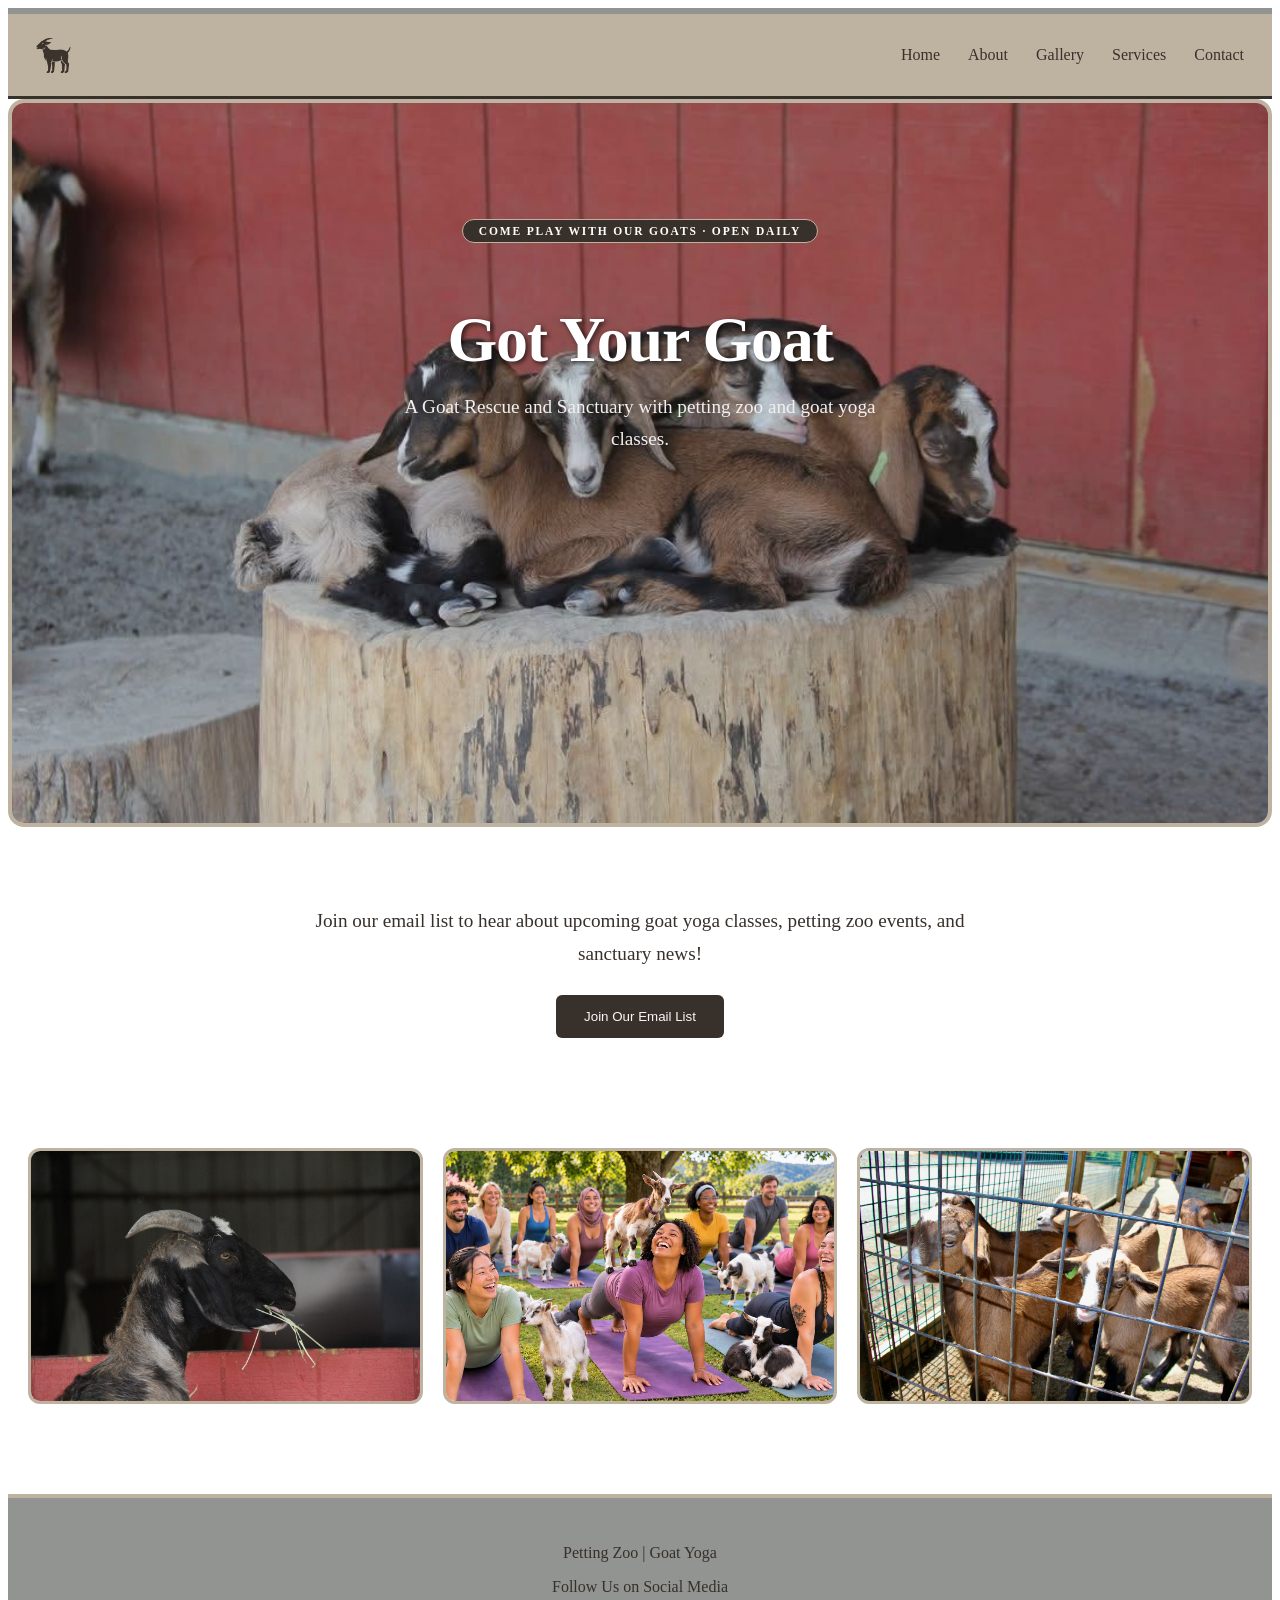
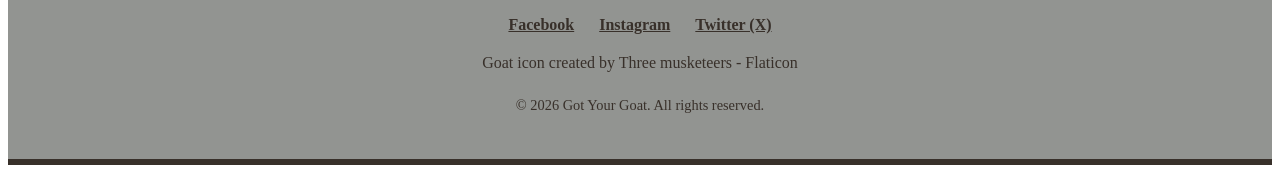
<file: index.html>
<!DOCTYPE html>
<html lang="en">
<head>
    <meta charset="UTF-8">
    <meta name="viewport" content="width=device-width, initial-scale=1.0">
    <title>Mary's Home page</title>
    <link rel="stylesheet" href="css/style.css"></head>
 
<body>
 
    <!--ChatGPT assistance with icon of goat from Flaticon attributed to creator Three musketeers-->
      <!--ChatGPT help with logo-->

<header>
    

<!--Navigation source Playground added flaticon instead of logo code-->

<!-- ChatGPT help with responsive hamburger navigation -->
<nav class="nav">

    <!-- Goat logo from Flaticon, created by Three musketeers -->
    <img src="images/ewe.png"
         alt="Goat Rescue Logo"
         class="logo">

    <!-- ChatGPT help with HTML and CSS hamburger menu -->
    <input type="checkbox" id="menu-toggle" class="menu-toggle">

    <label for="menu-toggle" class="hamburger">
        <span class="sr-only">Toggle navigation menu</span>
        ☰
    </label>

    <ul class="links">
        <li><a href="index.html">Home</a></li>
        <li><a href="about.html">About</a></li>
        <li><a href="gallery.html">Gallery</a></li>
        <li><a href="services.html">Services</a></li>
        <li><a href="contact.html">Contact</a></li>
    </ul>

</nav>


</header>




 <main>

 <!-- HTML Playground Centered Hero -->
    <!-- ChatGPT assistance with hero layout -->
<!--Removed original two buttons in code hero and moved to have one button below hero-->
<div class="hero-demo">
  <div class="hero-a">
    <div class="hero-a-content">
      <span class="hero-a-eyebrow">Come Play with our Goats · Open Daily</span>
      <h1>Got Your Goat</h1>
         <p>A Goat Rescue and Sanctuary with petting zoo and goat yoga classes. </p>

    </div>
  </div>
</div>

  <!--ChatGPT assistance with adding paragraph and CTA button below hero-->
    <!-- Call to Action Section -->

    <section class="cta-section">
        <p>
            Join our email list to hear about
            upcoming goat yoga classes,
            petting zoo events, and sanctuary news!
        </p>

        <button class="cta-button">
            Join Our Email List
        </button>
    </section>

 
<!--Card section from Playground Caption and reveal-->
<section>
<div class="reveal-grid">
  <div class="reveal">
    <img src="images/Eatingstraw.jpg" alt="Goat looking sideways while eating straw">
    <div class="reveal-cap">
      <div class="reveal-cat">Hungry goat</div>
      <div class="reveal-title">Come help feed our hungry goats.</div>
      

 </div>
  </div>
  <div class="reveal">
    <img src="images/goatyoga.jpg" alt="People smile while new friends at yoga goat class. ">
    <div class="reveal-cap">
      <div class="reveal-cat">Goat Yoga</div>
      <div class="reveal-title">Enjoy exercising while making new friends.</div>
    </div>
  </div>
  <div class="reveal">
    <img src="images/babygoats1.jpg" alt="A group of baby goats standing in pen.">
    <div class="reveal-cap">
      <div class="reveal-cat">Meet our babies.</div>
      <div class="reveal-title">Early spring is a great time to see our baby goats.</div>
    </div>
  </div>
</div>
</section>
  </main>



<!--ChatGPT help with footer and copyright-->
<footer>

    <p>Petting Zoo | Goat Yoga</p>

    <p>Follow Us on Social Media</p>

    <div class="social-links">
        <a href="https://www.facebook.com/">Facebook</a>
        <a href="https://www.instagram.com/">Instagram</a>
        <a href="https://x.com/">Twitter (X)</a>
    </div>

    <!-- Goat icon attribution -->
    <p>Goat icon created by Three musketeers - Flaticon</p>

    <!-- Copyright -->
    <p class="copyright">
        &copy; 2026 Got Your Goat. All rights reserved.
    </p>

</footer>

</body>
</html>
</file>
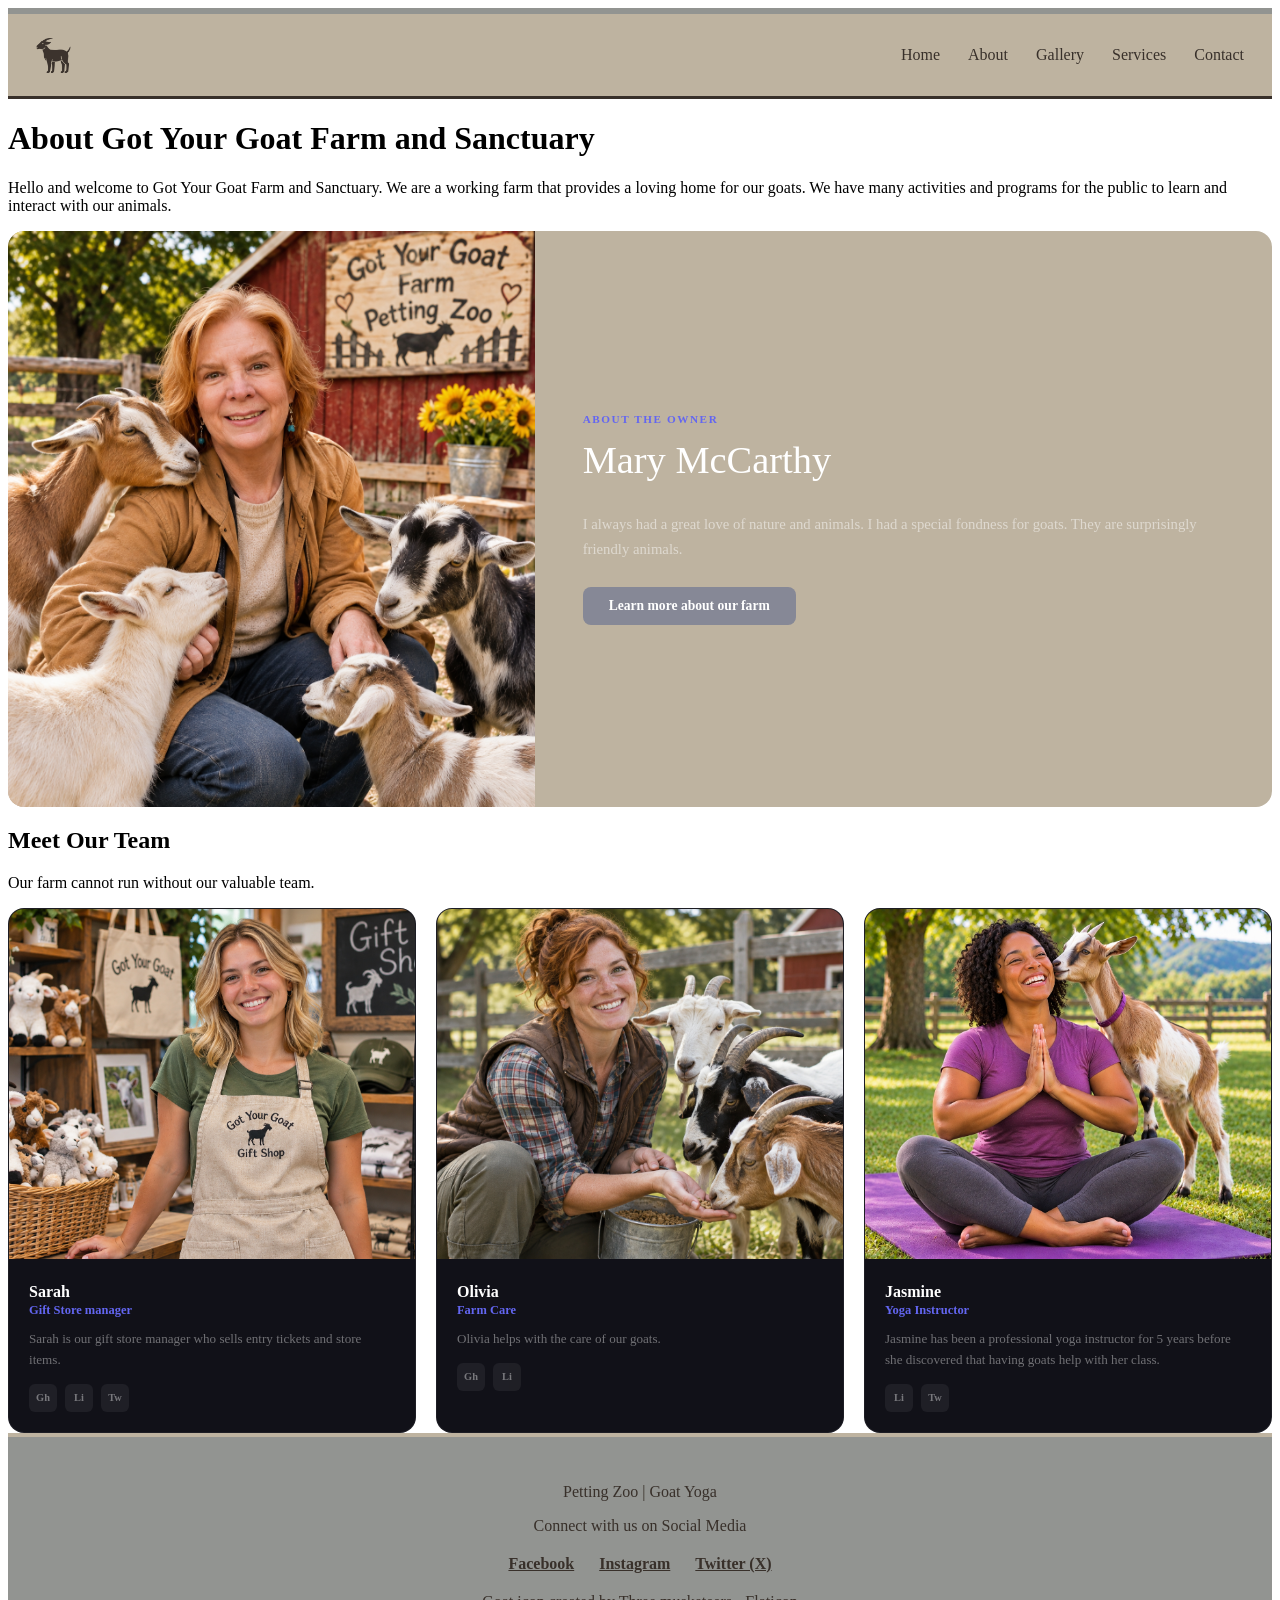
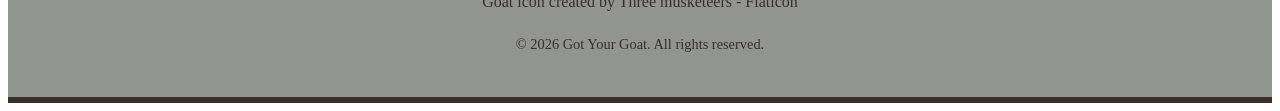
<file: about.html>
<!DOCTYPE html>
<html lang="en">
<head>
    <meta charset="UTF-8">
    <meta name="viewport" content="width=device-width, initial-scale=1.0">
    <title>Mary's Home page</title>
    <link rel="stylesheet" href="css/style.css"></head>
 
<body>
 
    <!--ChatGPT assistance with icon of goat from Flaticon attributed to creator Three musketeers-->
      <!--ChatGPT help with logo-->

<header>
    

<!--Navigation source Playground added flaticon instead of logo code-->

<!-- ChatGPT help with responsive hamburger navigation -->
<nav class="nav">

    <!-- Goat logo from Flaticon, created by Three musketeers -->
    <img src="images/ewe.png"
         alt="Goat Rescue Logo"
         class="logo">

    <!-- ChatGPT help with HTML and CSS hamburger menu -->
    <input type="checkbox" id="menu-toggle" class="menu-toggle">

    <label for="menu-toggle" class="hamburger">
        <span class="sr-only">Toggle navigation menu</span>
        ☰
    </label>

    <ul class="links">
        <li><a href="index.html">Home</a></li>
        <li><a href="about.html">About</a></li>
        <li><a href="gallery.html">Gallery</a></li>
        <li><a href="services.html">Services</a></li>
        <li><a href="contact.html">Contact</a></li>
    </ul>

</nav>


</header>


<main>

<h1>About Got Your Goat Farm and Sanctuary</h1>
<p>Hello and welcome to Got Your Goat Farm and Sanctuary. We are a working farm that provides a loving home 
  for our goats. We have many activities and programs for the public to learn and interact with our animals.
</p>

<section> 
<!--About Me code from HTML Playground-->
<div class="intro-b">
  <!-- YOUR IMAGE: Replace with your own portrait photo -->
   <!--Image of me and goats created by ChatGPT prompts-->
  <img class="intro-b-img" src="images/mary.jpg" alt="portrait of Mary with goats">
  <div class="intro-b-text">
    <span class="intro-b-eyebrow">About the owner</span>
    <div class="intro-b-name">Mary McCarthy</div>
    <p class="intro-b-bio">I always had a great love of nature and animals. I had a special fondness for goats. They are surprisingly friendly animals.</p>
    <a href="#" class="intro-b-btn">Learn more about our farm</a>
  </div>
</div>

</section>


<h2>Meet Our Team</h2>
<p>Our farm cannot run without our valuable team.</p>

<!--ChatGPT assistance with cards-->
<section>
<!--Staff images created with ChatGPT prompts-->
<!--Card code from HTML Playground-->
<div class="team-grid">
  <div class="team-card">
    <img class="team-card-img" src="images/sarah.jpg" alt="team member">
    <div class="team-card-body">
      <div class="team-card-name">Sarah</div>
      <div class="team-card-role">Gift Store manager</div>
      <div class="team-card-bio">Sarah is our gift store manager who sells entry tickets and store items.</div>
      <div class="team-card-social">
        <a href="#">Gh</a>
        <a href="#">Li</a>
        <a href="#">Tw</a>
      </div>
    </div>
  </div>
  <div class="team-card">
    <img class="team-card-img" src="images/olivia.jpg" alt="team member">
    <div class="team-card-body">
      <div class="team-card-name">Olivia</div>
      <div class="team-card-role">Farm Care</div>
      <div class="team-card-bio">Olivia helps with the care of our goats.</div>
      <div class="team-card-social">
        <a href="#">Gh</a>
        <a href="#">Li</a>
      </div>
    </div>
  </div>
  <div class="team-card">
    <img class="team-card-img" src="images/jasmine.jpg" alt="team member">
    <div class="team-card-body">
      <div class="team-card-name">Jasmine</div>
      <div class="team-card-role">Yoga Instructor</div>
      <div class="team-card-bio">Jasmine has been a professional yoga instructor for 5 years before she discovered
        that having goats help with her class. 
      </div>
      <div class="team-card-social">
        <a href="#">Li</a>
        <a href="#">Tw</a>
      </div>
    </div>
  </div>
</div>



</section>
</main>
<!--Footer shared with about page-->
<!--ChatGPT help with footer and copyright-->
<footer>

    <p>Petting Zoo | Goat Yoga</p>

    <p>Connect with us on Social Media</p>

    <div class="social-links">
        <a href="https://www.facebook.com/">Facebook</a>
        <a href="https://www.instagram.com/">Instagram</a>
        <a href="https://x.com/">Twitter (X)</a>
    </div>

    <!-- Goat icon attribution -->
    <p>Goat icon created by Three musketeers - Flaticon</p>

    <!-- Copyright -->
    <p class="copyright">
        &copy; 2026 Got Your Goat. All rights reserved.
    </p>

</footer>


<!-- ChatGPT assistance: Links external JavaScript file -->
<script src="js/script.js"></script>



</body>
</html>
</file>
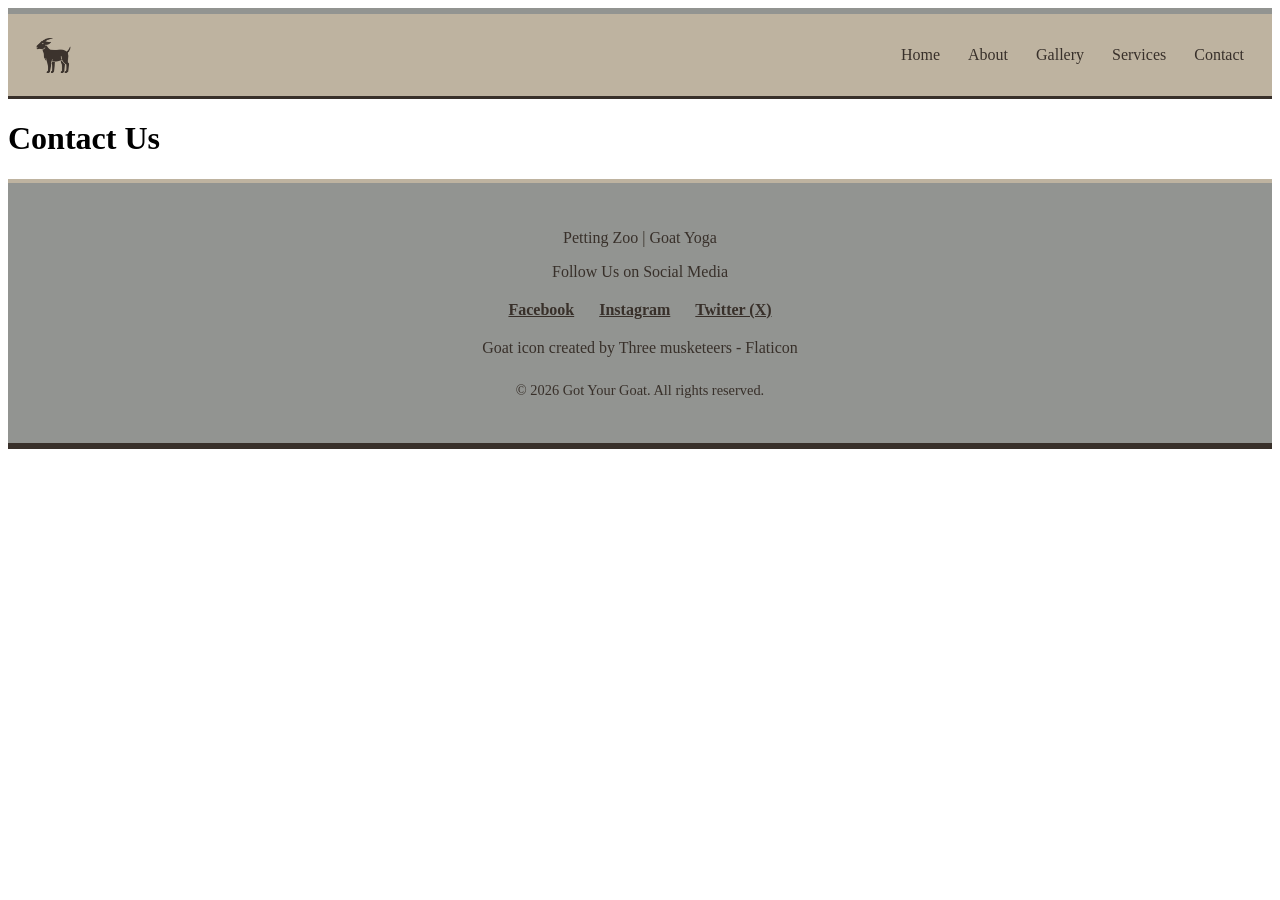
<file: contact.html>
<!DOCTYPE html>
<html lang="en">
<head>
    <meta charset="UTF-8">
    <meta name="viewport" content="width=device-width, initial-scale=1.0">
    <title>Mary's Home page</title>
    <link rel="stylesheet" href="css/style.css"></head>
 
<body>
 
    <!--ChatGPT assistance with icon of goat from Flaticon attributed to creator Three musketeers-->
      <!--ChatGPT help with logo-->

<header>
    

<!--Navigation source Playground added flaticon instead of logo code-->

<!-- ChatGPT help with responsive hamburger navigation -->
<nav class="nav">

    <!-- Goat logo from Flaticon, created by Three musketeers -->
    <img src="images/ewe.png"
         alt="Goat Rescue Logo"
         class="logo">

    <!-- ChatGPT help with HTML and CSS hamburger menu -->
    <input type="checkbox" id="menu-toggle" class="menu-toggle">

    <label for="menu-toggle" class="hamburger">
        <span class="sr-only">Toggle navigation menu</span>
        ☰
    </label>

    <ul class="links">
        <li><a href="index.html">Home</a></li>
        <li><a href="about.html">About</a></li>
        <li><a href="gallery.html">Gallery</a></li>
        <li><a href="services.html">Services</a></li>
        <li><a href="contact.html">Contact</a></li>
    </ul>

</nav>


</header>



<main>
    <!-- Main heading identifies the purpose of this page -->
    <h1>Contact Us</h1>
</main>


    




<!--ChatGPT help with footer and copyright-->
<footer>

    <p>Petting Zoo | Goat Yoga</p>

    <p>Follow Us on Social Media</p>

    <div class="social-links">
        <a href="https://www.facebook.com/">Facebook</a>
        <a href="https://www.instagram.com/">Instagram</a>
        <a href="https://x.com/">Twitter (X)</a>
    </div>

    <!-- Goat icon attribution -->
    <p>Goat icon created by Three musketeers - Flaticon</p>

    <!-- Copyright -->
    <p class="copyright">
        &copy; 2026 Got Your Goat. All rights reserved.
    </p>

</footer>

<!-- ChatGPT assistance: Links external JavaScript file to Contact page -->
<script src="js/script.js"></script>

</body>
</html>
</file>
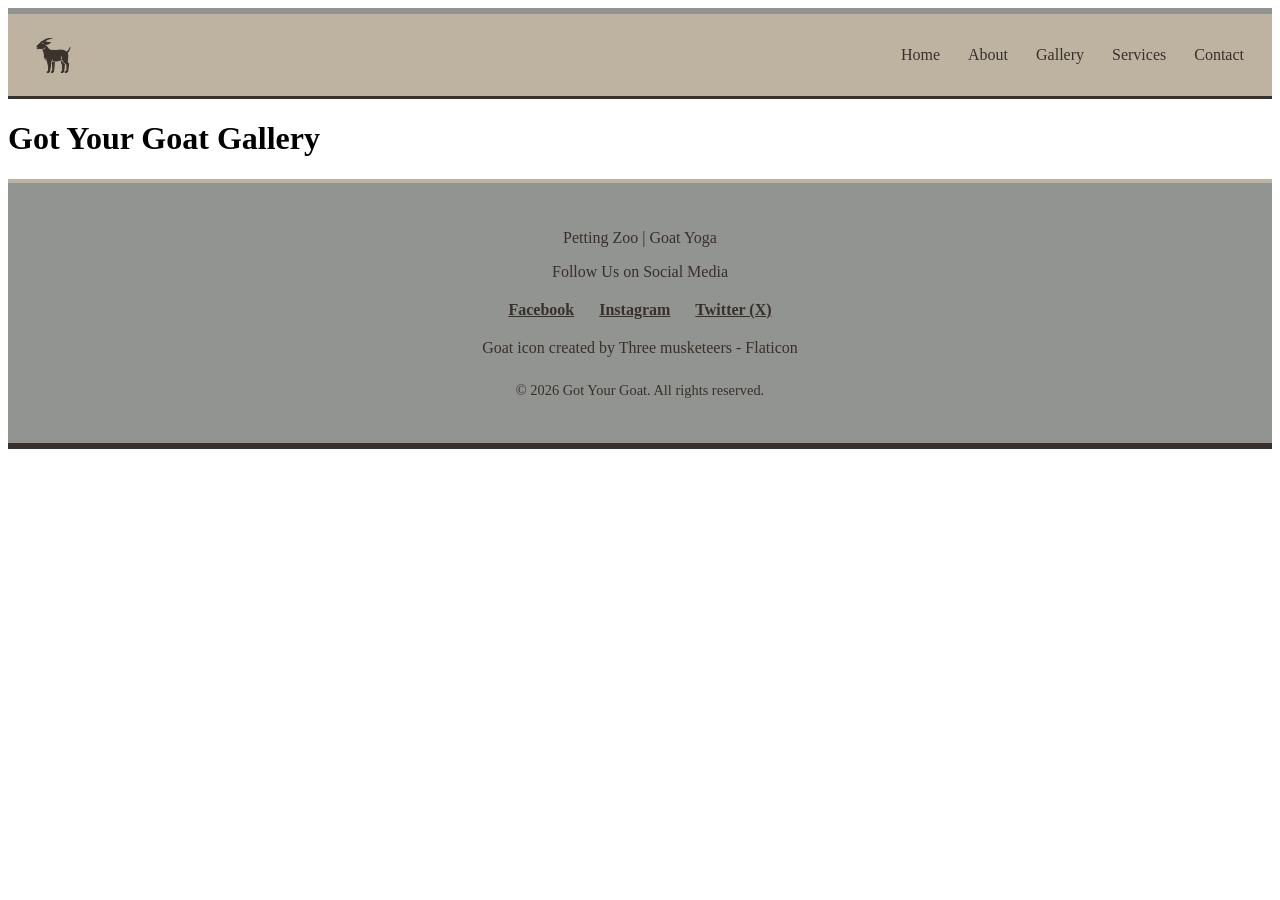
<file: gallery.html>
<!DOCTYPE html>
<html lang="en">
<head>
    <meta charset="UTF-8">
    <meta name="viewport" content="width=device-width, initial-scale=1.0">
    <title>Mary's Gallery page</title>
    <link rel="stylesheet" href="css/style.css"></head>
 
<body>
 
    <!--ChatGPT assistance with icon of goat from Flaticon attributed to creator Three musketeers-->
      <!--ChatGPT help with logo-->

<header>
    

<!--Navigation source Playground added flaticon instead of logo code-->

<!-- ChatGPT help with responsive hamburger navigation -->
<nav class="nav">

    <!-- Goat logo from Flaticon, created by Three musketeers -->
    <img src="images/ewe.png"
         alt="Goat Rescue Logo"
         class="logo">

    <!-- ChatGPT help with HTML and CSS hamburger menu -->
    <input type="checkbox" id="menu-toggle" class="menu-toggle">

    <label for="menu-toggle" class="hamburger">
        <span class="sr-only">Toggle navigation menu</span>
        ☰
    </label>

    <ul class="links">
        <li><a href="index.html">Home</a></li>
        <li><a href="about.html">About</a></li>
        <li><a href="gallery.html">Gallery</a></li>
        <li><a href="services.html">Services</a></li>
        <li><a href="contact.html">Contact</a></li>
    </ul>

</nav>


</header>



<main>
    <!-- Main heading identifies the purpose of this page -->
    <h1>Got Your Goat Gallery</h1>
</main>


    




<!--ChatGPT help with footer and copyright-->
<footer>

    <p>Petting Zoo | Goat Yoga</p>

    <p>Follow Us on Social Media</p>

    <div class="social-links">
        <a href="https://www.facebook.com/">Facebook</a>
        <a href="https://www.instagram.com/">Instagram</a>
        <a href="https://x.com/">Twitter (X)</a>
    </div>

    <!-- Goat icon attribution -->
    <p>Goat icon created by Three musketeers - Flaticon</p>

    <!-- Copyright -->
    <p class="copyright">
        &copy; 2026 Got Your Goat. All rights reserved.
    </p>

</footer>

<!-- ChatGPT assistance: Links external JavaScript file to Gallery page -->
<script src="js/script.js"></script>

</body>
</html>
</file>
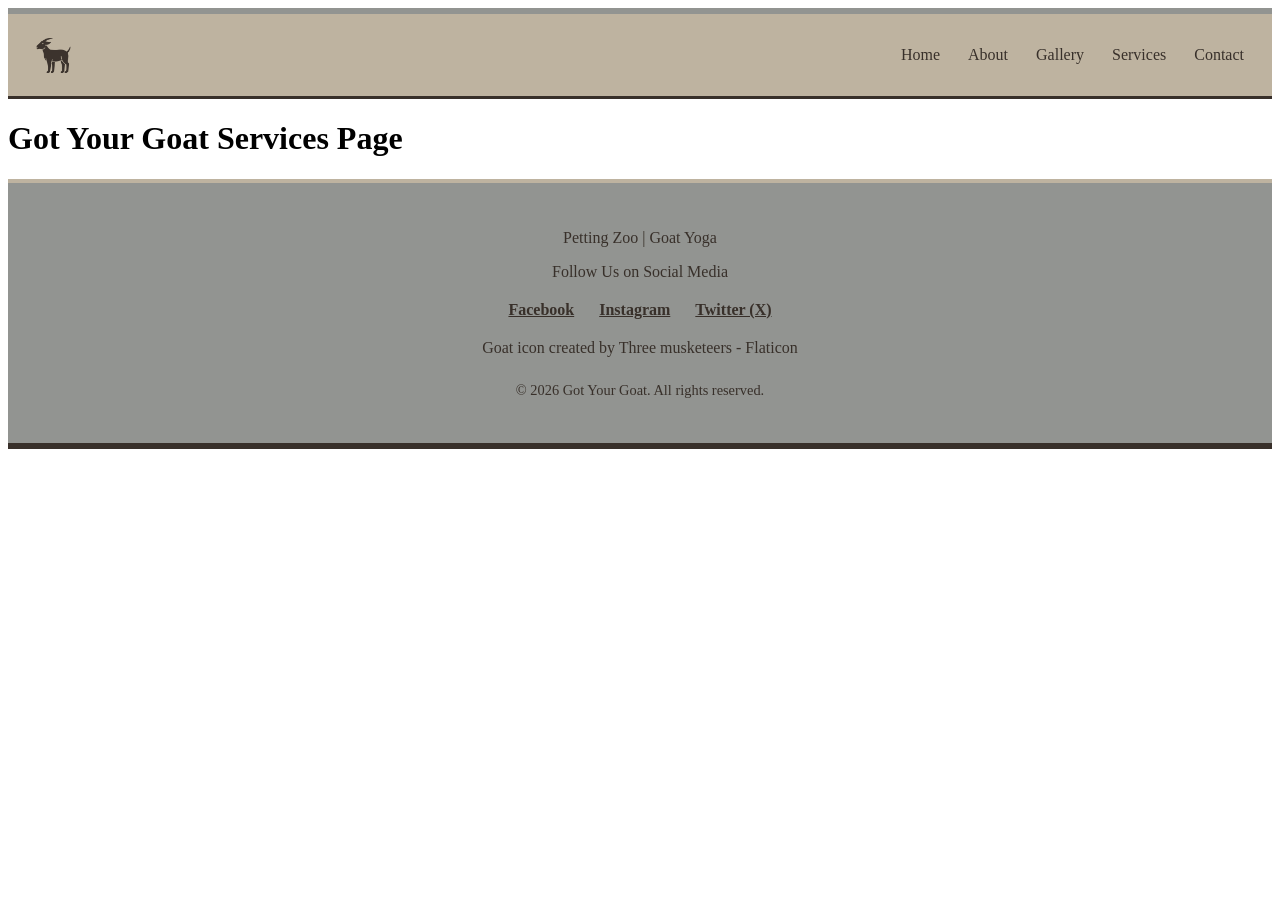
<file: services.html>
<!DOCTYPE html>
<html lang="en">
<head>
    <meta charset="UTF-8">
    <meta name="viewport" content="width=device-width, initial-scale=1.0">
    <title>Mary's Services page</title>
    <link rel="stylesheet" href="css/style.css"></head>
 
<body>
 
    <!--ChatGPT assistance with icon of goat from Flaticon attributed to creator Three musketeers-->
      <!--ChatGPT help with logo-->

<header>
    

<!--Navigation source Playground added flaticon instead of logo code-->

<!-- ChatGPT help with responsive hamburger navigation -->
<nav class="nav">

    <!-- Goat logo from Flaticon, created by Three musketeers -->
    <img src="images/ewe.png"
         alt="Goat Rescue Logo"
         class="logo">

    <!-- ChatGPT help with HTML and CSS hamburger menu -->
    <input type="checkbox" id="menu-toggle" class="menu-toggle">

    <label for="menu-toggle" class="hamburger">
        <span class="sr-only">Toggle navigation menu</span>
        ☰
    </label>

    <ul class="links">
        <li><a href="index.html">Home</a></li>
        <li><a href="about.html">About</a></li>
        <li><a href="gallery.html">Gallery</a></li>
        <li><a href="services.html">Services</a></li>
        <li><a href="contact.html">Contact</a></li>
    </ul>

</nav>


</header>



<main>
    <!-- Main heading identifies the purpose of this page -->
    <h1>Got Your Goat Services Page</h1>
</main>


    




<!--ChatGPT help with footer and copyright-->
<footer>

    <p>Petting Zoo | Goat Yoga</p>

    <p>Follow Us on Social Media</p>

    <div class="social-links">
        <a href="https://www.facebook.com/">Facebook</a>
        <a href="https://www.instagram.com/">Instagram</a>
        <a href="https://x.com/">Twitter (X)</a>
    </div>

    <!-- Goat icon attribution -->
    <p>Goat icon created by Three musketeers - Flaticon</p>

    <!-- Copyright -->
    <p class="copyright">
        &copy; 2026 Got Your Goat. All rights reserved.
    </p>

</footer>

<!-- ChatGPT assistance: Links external JavaScript file to Services page -->
<script src="js/script.js"></script>

</body>
</html>
</file>
<file: css/style.css>
.nav {
  display: flex;
  align-items: center;
  justify-content: space-between;
  padding: 16px 28px;
/*ChatGPT help to remove extra navigation border*/
}
.links {
  display: flex;
  gap: 28px;
  list-style: none;
}
.cta {
  padding: 8px 18px;
  border-radius: 999px;
  background: #111;
  color: #fff;
}

/*ChatGPT help in making responsive by adding position: relative*/

/*ChatGPT help with professor instruction to keep changed 520px to 80vh*/
/* Hero is at least 80% of the viewport height.
   Relative positioning keeps the overlay inside the hero. */
.hero-a {
    min-height: 80vh;
    position: relative;
  /*Code from lesson*/
  /* YOUR IMAGE: Replace this URL with your own hero background image.
     Use a large photo (at least 1400px wide). background-size:cover
     makes it fill the entire hero area. background-position:center
     keeps the focal point centered when the browser resizes. */

/*ChatGPT help with formatting from url to jpg for hero image*/


background-image: url("../images/babygoats.jpg");
  background-size:cover;
  background-position:center;
  
  display:flex;
  align-items:center;
  justify-content:center;
  text-align:center;
}

/*ChatGpt help to change to lighter overlay for better visibility*/
.hero-a::before {
    content: '';
    position: absolute;
    inset: 0;
    background: rgba(60, 59, 59, 0.15);
}

/*ChatGPT help add this to position*/
.hero-a-content {
    position: relative;
    z-index: 1;
    max-width: 680px;
    padding: 40px 24px;
    /*ChatGPT help in moving text that was covering parts of image moved text up to show image viewing*/
    /*ChatGPT suggested changing from -60 to -100 to move text off goat faces. I changed to -110 for best
    visibility*/
    transform: translateY(-110px);
}

/*ChatGPT help with changing colors*/
.hero-a-eyebrow {
    display: inline-block;
    font-size: .72rem;
    font-weight: 700;
    letter-spacing: .16em;
    text-transform: uppercase;

    color: #FFFFFF;
    background-color: #38302A;
    border: 1px solid #BEB3A0;

    padding: 5px 16px;
    border-radius: 999px;
    margin-bottom: 20px;
}




.hero-a h1{
  /*ChatGPT help in adding shadow for text for better visibility*/
  text-shadow: 2px 2px 5px rgba(0, 0, 0, 0.7);
 font-family: 'Fredericka the Great', serif;
  
  font-size:clamp(2.4rem,5vw,4rem);
  color:#fff;
  
  line-height:1.05;
  letter-spacing:-.02em;
  margin-bottom:18px;
}


/* Professor feedback: Added fluid typography for hero paragraph */
/* ChatGPT assistance: clamp() adjusts text size for different screens */
.hero-a p {
    font-size: clamp(1rem, 2vw, 1.2rem);
    color: rgb(243, 239, 239);
    max-width: 480px;
    margin: 0 auto 32px;
    line-height: 1.65;
}

.btn-hero-outline:hover{
  border-color:#fff;
  color:#fff;
  transform:translateY(-2px);
}

.hero-demo{
  
  position:relative;
  width:100%;
  
  overflow:hidden;
  border-radius:16px;
  
  margin-bottom:8px;
}

/*ChatGPT help with making logo smaller and changing color to taupe*/
/*I changed ChatGPT suggested width size from 65px to 35px*/
/* Goat logo */
/* ChatGPT help with Taupe goat logo */
.logo {
    width: 35px;
    height: auto;
    filter: brightness(0) saturate(100%)
            invert(17%) sepia(12%)
            saturate(780%) hue-rotate(344deg)
            brightness(95%) contrast(88%);
}



.hero-centered h2 {
    font-size: 2.5rem;
    font-weight: 700;
    margin-bottom: 1rem;
    letter-spacing: -1px;
}


/*ChatGPT help with cards that were not displaying next to each other*/
/* Card section from Playground */
.reveal-grid {
    display: grid;
    grid-template-columns: repeat(3, 1fr);
    gap: 20px;
    padding: 20px;
}


/* Individual card */
.reveal {
    position: relative;
    overflow: hidden;
    border-radius: 12px;
}

/* Card image */
.reveal img {
    display: block;
    width: 100%;
    height: 250px;
    object-fit: cover;
}


/*ChatGPT helped when caption reveal not working*/
/* Caption hidden below the card */
.reveal-cap {
    position: absolute;
    bottom: 0;
    left: 0;
    right: 0;
    padding: 20px;
    color: white;
    background: rgba(0, 0, 0, 0.7);
    transform: translateY(100%);
    transition: transform 0.3s ease;
}

/* Caption slides up when you hover */
.reveal:hover .reveal-cap {
    transform: translateY(0);
}


/* Call to Action Section */
/* ChatGPT assistance with spacing */

.cta-section {
    background-color: #FFFFFF;
    text-align: center;
    padding: 70px 20px;
}

.cta-section p {
    color: #38302A;
    font-size: 1.2rem;
    line-height: 1.7;
    max-width: 650px;
    margin: 0 auto 25px;
}



/* ChatGPT assistance: Removes underline from CTA links */
/* Email List Button */
.cta-button {
    background-color: #38302A;
    color: #f9f6f9;
    padding: 14px 28px;
    border: none;
    border-radius: 6px;
    cursor: pointer;


    /* ChatGPT assistance: Removes underline from CTA links */
    display: inline-block;
    text-decoration: none;
}

.cta-button:hover {
    background-color: #8f7f73;
}


/* ChatGPT assistance after noticing CTA button at bottom appeared black instead of matching hero button */
.cta-section .cta-button {
    background-color: #38302A;
}

.cta-section .cta-button:hover {
    background-color: #8f7f73;
}



/* Space Around Goat Cards */

.reveal-grid {
    margin-top: 20px;
    margin-bottom: 70px;
}


/*ChatGPT help with card borders and colors with footer*/
/* ChatGPT assistance with colored framing */

/* ChatGPT help with frame colors to include taupe, malta and  Malta text for accessibility header */

/* ChatGPT help with making header sticky so it stays in place scrolling down page*/
header {
    background-color: #BEB3A0;
    border-top: 6px solid #929491;
    border-bottom: 3px solid #38302A;

    position: sticky;
    top: 0;
    z-index: 1000;
}
/* Navigation Text */
.nav a {
    color: #38302A;
    text-decoration: none;
}

/* Navigation Hover */
.nav a:hover {
    color: #38302A;
    text-decoration: underline;
}





/* Hero Image Frame */
.hero-demo {
    border: 4px solid #BEB3A0;
    box-sizing: border-box;
}

/* Goat Photo Card Frames */
.reveal {
    border: 3px solid #BEB3A0;
}

/* Footer Borders */
footer {
    border-top: 4px solid #BEB3A0;
    border-bottom: 6px solid #38302A;
}

/* ChatGPT help with social media footer */

footer {
    background-color: #929491;
    color: #38302A;
    text-align: center;
    padding: 30px 20px;
}

/* Social Media Links */

.social-links {
    display: flex;
    justify-content: center;
    gap: 25px;
    margin: 20px 0;
}

.social-links a {
    color: #38302A;
    text-decoration: underline;
    font-weight: bold;
}

/* Social Media Hover */

.social-links a:hover {
    color: #FFFFFF;
    background-color: #38302A;
}

/* Copyright */

.copyright {
    font-size: 0.9rem;
    margin-top: 25px;
}

/*ChatGPT help with card responsiveness*/


/* ChatGPT with adding hamburger navigation*/

/* Hide checkbox visually but keep it keyboard accessible */
.menu-toggle {
    position: absolute;
    width: 1px;
    height: 1px;
    opacity: 0;
}

/* Hide hamburger on desktop */
.hamburger {
    display: none;
    font-size: 2rem;
    color: #38302A;
    cursor: pointer;
}

/* Screen-reader text */
.sr-only {
    position: absolute;
    width: 1px;
    height: 1px;
    padding: 0;
    margin: -1px;
    overflow: hidden;
    clip-path: inset(50%);
    white-space: nowrap;
}

/* Show keyboard focus */
.menu-toggle:focus-visible + .hamburger {
    outline: 2px solid #38302A;
    outline-offset: 4px;
}




/* ChatGPT help with responsive goat cards and hamburger navigation */






@media (max-width: 768px) {

    /* Stack goat cards vertically */
    .reveal-grid {
        grid-template-columns: 1fr;
    }

    /* Keep goat logo on left and hamburger on right */
   /* ChatGPT help with positioning logo left and hamburger right */
.nav {
    display: flex;
    flex-direction: row;
    align-items: center;
    justify-content: space-between;
    flex-wrap: wrap;
    width: 100%;
    box-sizing: border-box;
    gap: 10px;
}

    /* Show hamburger on smaller screens */
    .hamburger {
        display: block;
    }

    /* Hide navigation links until hamburger is selected */
    .links {
        display: none;
        flex-direction: column;
        align-items: center;
        width: 100%;
        gap: 15px;
        padding: 15px 0;
        margin: 0;
    }

    /* Show links when hamburger is selected */
    .menu-toggle:checked ~ .links {
        display: flex;
    }
}

/*About Me section code from HTML Library*/
.intro-b-img{
  width:100%;
  height:100%;
  object-fit:cover;
}

.intro-b-text{
  
  display:flex;
  flex-direction:column;
  justify-content:center;
  
  padding:48px;
}

.intro-b-eyebrow{
  
  font-size:.7rem;
  font-weight:700;
  letter-spacing:.14em;
  
  text-transform:uppercase;
  color:#6366f1;
  margin-bottom:14px;
}

.intro-b-name{
  
  font-family:'DM Serif Display',serif;
  
  font-size:clamp(1.6rem,3vw,2.4rem);
  color:#fff;
  
  line-height:1.1;
  margin-bottom:16px;
}

.intro-b-bio{
  
  font-size:.92rem;
  color:rgba(255,255,255,.5);
  
  line-height:1.75;
  margin-bottom:24px;
}

.intro-b-btn{
  
  display:inline-block;
  padding:11px 26px;
  border-radius:8px;
  
  /*hanged button color from purple to manatee */
  background:#868896;
  color:#fff;
  font-weight:600;
  font-size:.85rem;
  
  text-decoration:none;
  transition:all .2s;
  width:fit-content;
}

.intro-b-btn:hover{
  background:#4f46e5;
  transform:translateY(-2px);
}

.intro-b{
  
  display:grid;
  grid-template-columns:1fr 1.4fr;
  
  min-height:420px;
  border-radius:16px;
  overflow:hidden;
  /*changed background from black to malta*/
  background:#BEB3A0;
}

/*CSS code for cards from Playground*/
.team-card{
  
  background:#111118;
  border-radius:16px;
  overflow:hidden;
  
  border:1px solid rgba(255,255,255,.05);
  
  transition:transform .3s;
}

.team-card:hover{
  transform:translateY(-3px);
}
/*increased height from 260px to 350px to fit team images visually appealing*/
.team-card-img{
  width:100%;
  height:350px;
  object-fit:cover;
}

.team-card-body{
  padding:20px;
}

.team-card-name{
  font-size:1rem;
  font-weight:700;
  color:#fff;
  margin-bottom:2px;
}

.team-card-role{
  font-size:.78rem;
  color:#6366f1;
  font-weight:600;
  margin-bottom:10px;
}

.team-card-bio{
  font-size:.82rem;
  color:rgba(255,255,255,.4);
  line-height:1.6;
}

.team-card-social{
  
  display:flex;
  gap:8px;
  margin-top:14px;
}

.team-card-social a{
  
  width:28px;
  height:28px;
  border-radius:6px;
  
  background:rgba(255,255,255,.06);
  
  display:flex;
  align-items:center;
  justify-content:center;
  
  font-size:.65rem;
  font-weight:700;
  color:rgba(255,255,255,.4);
  
  text-decoration:none;
  transition:all .2s;
}

.team-card-social a:hover{
  background:rgba(99,102,241,.15);
  color:#a5b4fc;
}

.team-grid{
  
  display:grid;
  grid-template-columns:repeat(3,1fr);
  gap:20px;
}
</file>
